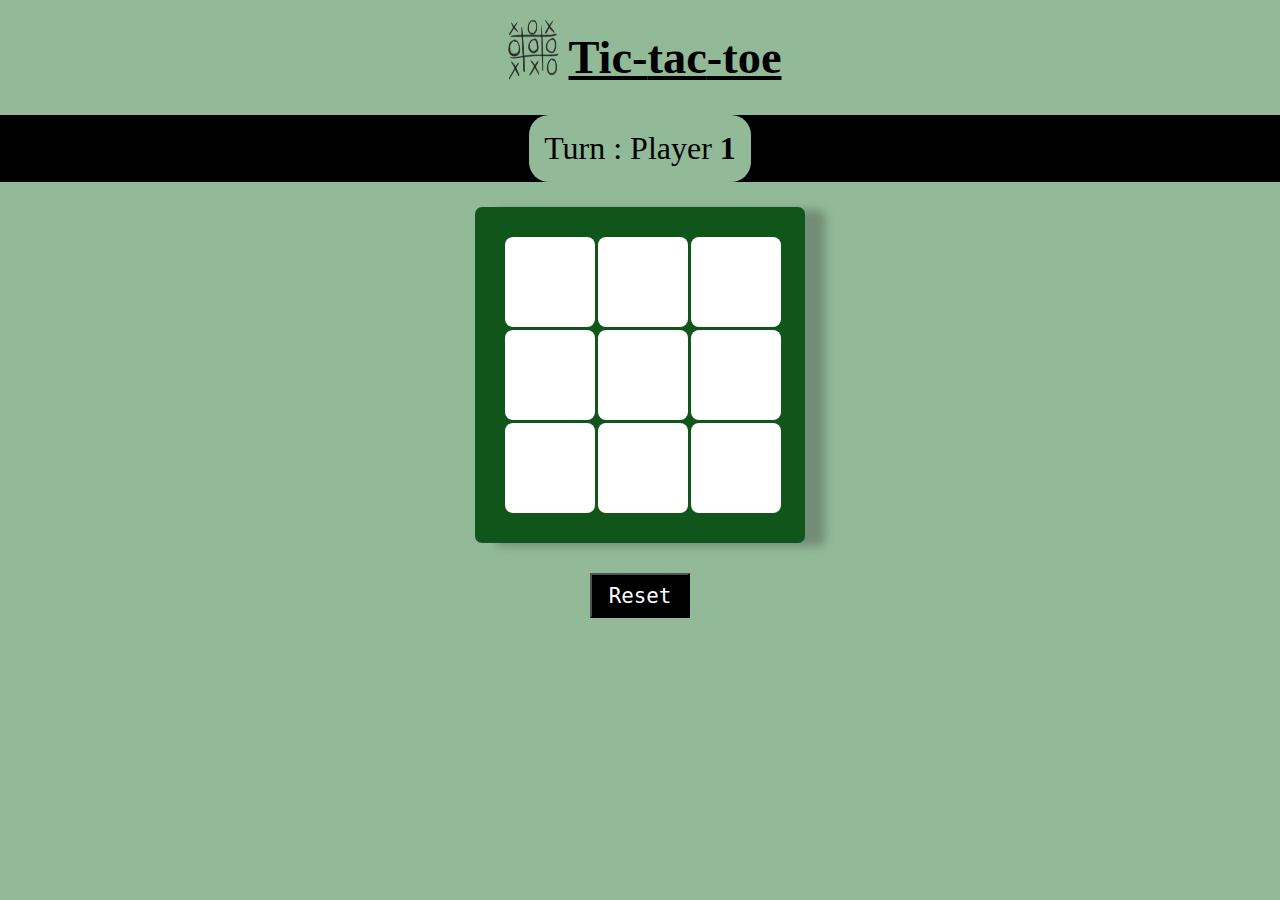
<file: Tic-tac-toe/index.html>
<!DOCTYPE html>
<html lang="en">
<head>
    <meta charset="UTF-8">
    <meta name="viewport" content="width=device-width, initial-scale=1.0">
    <title>Tic-tac-toe game</title>
    <link rel="stylesheet" href="styles.css">
</head>
<body class="container">
    <div class="img-heading">
        <img src="img.png" alt="image" height="100px" width="70px">
         <h1 class="heading"> Tic-<span>tac</span>-toe </h1>
    </div>
    <div id="turnpara">
        <p class="turn">Turn : Player <span></span></p>
    </div>
    <div class="grid">
        <div class="box"></div>
        <div class="box"></div>
        <div class="box"></div>
        <div class="box"></div>
        <div class="box"></div>
        <div class="box"></div>
        <div class="box"></div>
        <div class="box"></div>
        <div class="box"></div>
    </div>
    <button class="reset"> Reset </button>

</body>
<script src="script.js"></script>
</html>
</file>
<file: Tic-tac-toe/styles.css>
body{
    display: flex;
    flex-direction: column;
    align-items: center; 
    justify-content: center;  
    background-color:rgb(146, 186, 152);
    margin:0;
}
.img-heading {
    display: flex;
}
.heading{
    font-size:2.9rem;
    text-decoration: underline;
}

#turnpara{
    width:100%;
    background-color: black;
    display:flex;
    justify-content: center;
    margin-bottom: 15px;
}
p.turn{
    background-color: rgb(146, 186, 152);
    padding:15px;
    border-radius: 20px;
    margin: 0;
    font-size: 2rem;
}
.turn span{
    font-weight: bold;
}


.grid{
    display:grid;
    grid-template-columns: repeat(3,1fr);
    gap:3px;
    background-color: rgb(16, 86, 26);
    align-items: center;
    border-radius: 7px;
    padding:30px;
    margin:10px;
    width:270px;
    box-shadow: 20px 3px 10px rgba(67, 66, 66, 0.389);
}
.box{
    height: 70px;
    width: 70px;
    background-color: white;
    border-radius: 8px;
    font-size: 3.0rem;
    padding:10px;
    display: flex; /* Use flexbox */
    justify-content: center; /* Center horizontally */
    align-items: center; /* Center vertically */
}
.reset{
    height:45px; 
    width:100px; 
    background-color:black;
    color:white;
    font-size:1.3rem;
    font-family:monospace;
    cursor:pointer;
    margin:20px;
    transition: transform 0.3s, box-shadow 0.3s;
}
.box.flipped {
    animation: flip 0.6s;
}
@keyframes flip {
    from {
        transform: rotateY(0deg);
    }
    to {
        transform: rotateY(180deg);
    }
}
.disable{
    background-color:rgb(220,220,220);
}
.reset:hover{
    transform: translateY(5px) scale(1.2);
    box-shadow: 5px 7px 10px #3f3f3fa4;
}
</file>
